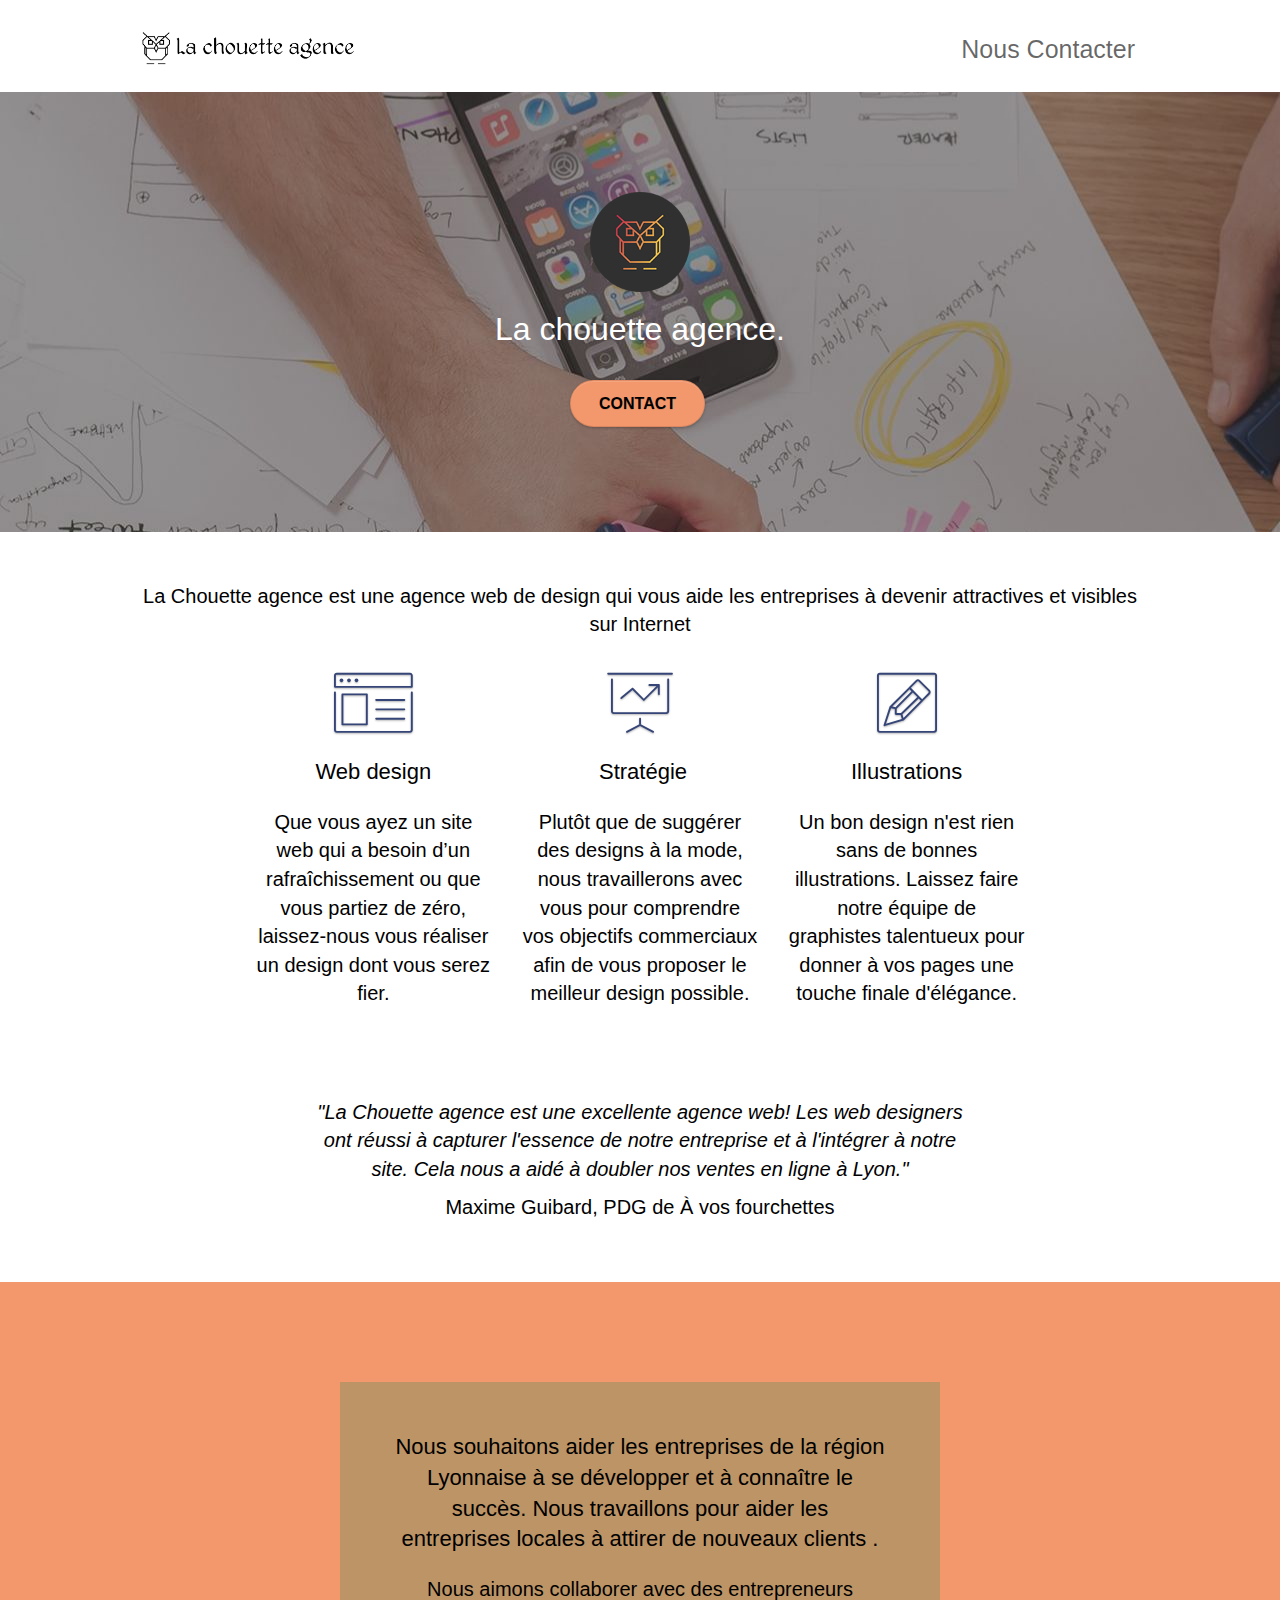
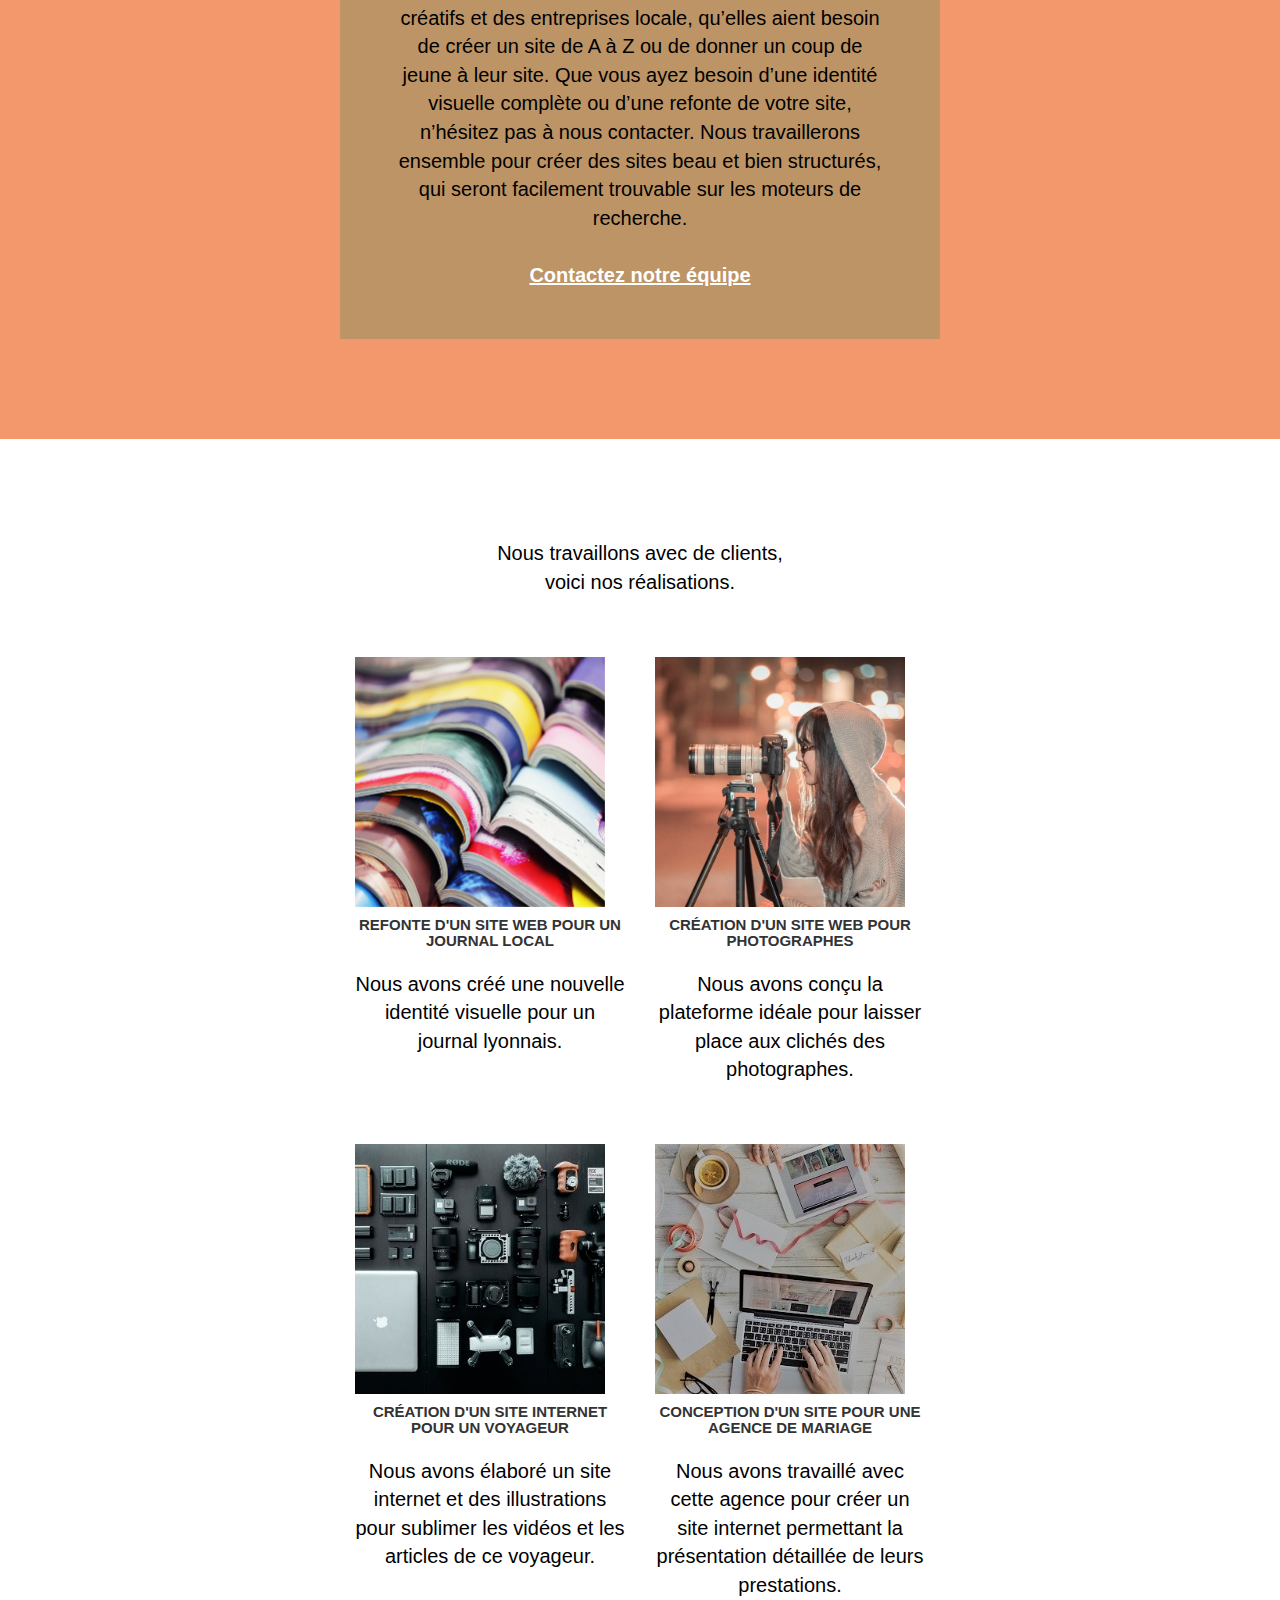
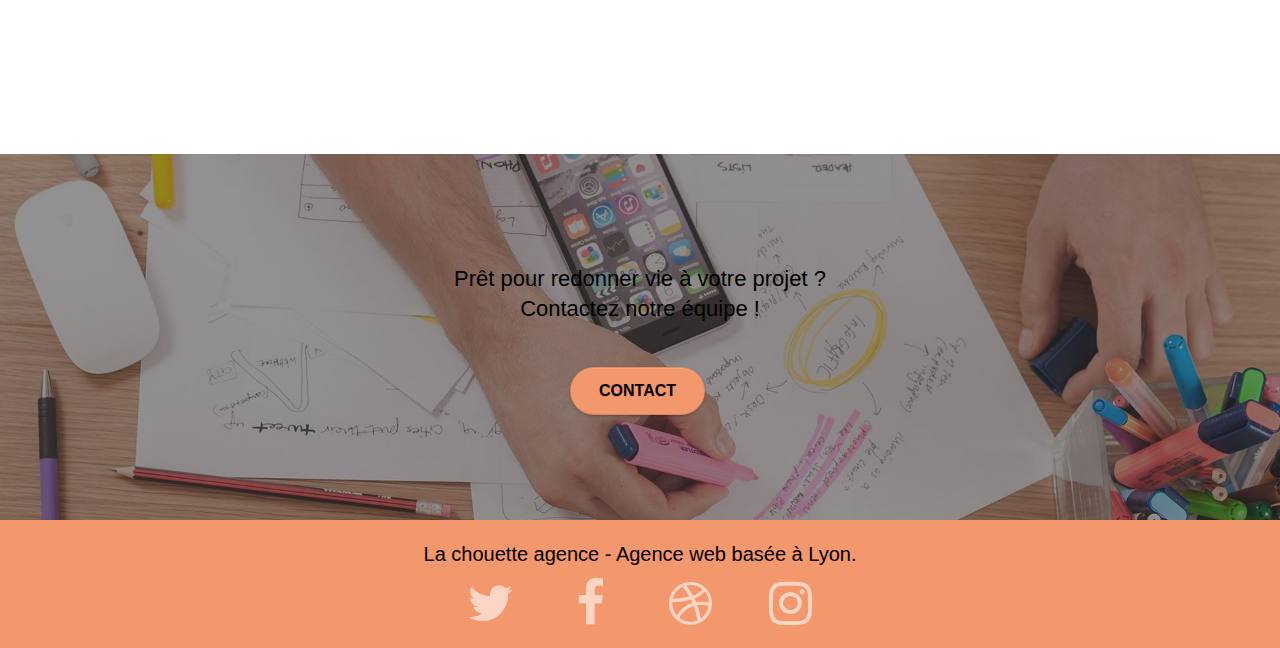
<file: index.html>
<!doctype html>
<html lang="fr-fr">
<head>
    <meta charset="utf-8">
    <meta name="description" content="webdesign">
    <meta name="viewport" content="width=device-width, initial-scale=1.0, viewport-fit=cover">
    <link rel="shortcut icon" type="image/png" href="favicon.jpg">
    
	<link rel="stylesheet" type="text/css" href="./css/bootstrap.css">
	<link rel="stylesheet" type="text/css" href="style.css">
	<link rel="stylesheet" type="text/css" href="./css/font-awesome.css">
	<link rel="stylesheet" type="text/css" href="./css/et-line.css">
	
    
	<script src="./js/jquery-2.1.0.js"></script>
	<script src="./js/bootstrap.js"></script>
	<script src="./js/blocs.js"></script>
	<script src="./js/jquery.touchSwipe.js" defer></script>
	<script src="./js/gmaps.js"></script>

    <title>La Chouette Agence</title>
    
<!-- Analytics -->
 
<!-- Analytics END -->
    
</head>
<body>
<!-- Principal conteneur -->
<div class="page-container">
    
	<!-- bloc-0 -->
	<header>
		<div class="bloc bgc-white l-bloc " id="bloc-0">
			<div class="container bloc-sm">

				<nav class="navbar row">
					<div class="navbar-header">
						<a class="navbar-brand" href="index.html"><img src="img/la-chouette-agence.png" alt="Logo la Chouette Agence" height="40" /></a>
						<button id="nav-toggle" type="button" class="ui-navbar-toggle navbar-toggle" data-toggle="collapse" data-target=".navbar-1">
							<span class="sr-only">Toggle navigation</span><span class="icon-bar"></span><span class="icon-bar"></span><span class="icon-bar"></span>
						</button>
					</div>
					<div class="collapse navbar-collapse navbar-1 special-dropdown-nav">
						<ul class="site-navigation nav navbar-nav">
							<li>
								<a href="page2.html">Nous Contacter</a>
							</li>
						</ul>
					</div>
				</nav>
			</div>
		</div>
	</header>
	<!-- bloc-0 END -->

	<!-- bloc-1-presentation -->
	<main>
		<div class="bloc bgc-dark-slate-blue bg-banniere d-bloc bg-t-edge bloc-bg-texture texture-paper b-parallax" id="bloc-1-hero">
			<div class="container bloc-lg">
				<div class="row tight-width-whitespace">
					<div class="col-sm-12">
						<img src="img/logo.png" class="center-block image-resize-mode" width="100" alt="Logo La chouette agence" />
						<h1 class="text-center hero-bloc-text tc-white ">
							La chouette agence.
						</h1>
						<div class="text-center">
							<a href="page2.html" class="btn btn-lg btn-clean btn-rd cta-hero btn-atomic-tangerine" id="cta-hero">Contact</a>
						</div>
					</div>
				</div>
			</div>
		</div>
		<!-- bloc-1-presentation END -->

		<!-- bloc-2-services -->
		<div class="bloc bgc-white l-bloc" id="bloc-2-services">
			<div class="container bloc-md">
				<div class="row">
					<div class="col-sm-12 text-center">
						<p class="description">La Chouette agence est une agence web de design qui vous aide les entreprises à devenir attractives et visibles sur Internet</p>
					</div>
				</div>
				<div class="row voffset-lg med-width-whitespace">
					<div class="col-sm-4">
						<div class="text-center">
							<span class="et-icon-browser sm-shadow icon-dark-slate-blue icons icon-lg"></span>
						</div>
						<h2 class="mg-md text-center">
							Web design
						</h2>
						<p class="text-center ">
							Que vous ayez un site web qui a besoin d&rsquo;un rafraîchissement ou que vous partiez de zéro, laissez-nous vous réaliser un design dont vous serez fier.
						</p>
					</div>
					<div class="col-sm-4">
						<div class="text-center">
							<span class="et-icon-presentation sm-shadow icon-dark-slate-blue icons icon-lg"></span>
						</div>
						<h2 class="mg-md text-center">
							&nbsp;Stratégie
						</h2>
						<p class="text-center ">
							Plutôt que de suggérer des designs à la mode, nous travaillerons avec vous pour comprendre vos objectifs commerciaux afin de vous proposer le meilleur design possible.<br>
						</p>
					</div>
					<div class="col-sm-4">
						<div class="text-center">
							<span class="et-icon-edit sm-shadow icon-dark-slate-blue icons icon-lg"></span>
						</div>
						<h2 class="mg-md text-center">
							Illustrations
						</h2>
						<p class="text-center ">
							Un bon design n'est rien sans de bonnes illustrations. Laissez faire notre équipe de graphistes talentueux pour donner à vos pages une touche finale d'élégance.
						</p>
					</div>
				</div>
				<div class="row voffset-lg voffset">
					<div class="col-xs-12 col-md-8 col-md-offset-2 text-center">
						<p class="quote">"La Chouette agence est une excellente agence web! Les web designers ont réussi à capturer l'essence de notre entreprise et à l'intégrer
							à notre site. Cela nous a aidé à doubler nos ventes en ligne à Lyon."
					    </p>
						<p class="quote_source">Maxime Guibard, PDG de À vos fourchettes</p>
					</div>
				</div>
			</div>
		</div>
		<!-- bloc-2-services END -->

		<!-- bloc-3-what-i-do -->
		<div class="bloc tc-white bgc-atomic-tangerine bg-presentation d-bloc bloc-bg-texture texture-paper b-parallax" id="bloc-3-what-i-do">
			<div class="container bloc-lg">
				<div class="row tight-width-whitespace black-background">
					<div class="col-sm-12">
						<h2 class="mg-md text-center tc-white">
							Nous souhaitons aider les entreprises de la région Lyonnaise à se développer et à connaître le succès. Nous travaillons pour aider les entreprises locales à attirer de nouveaux clients .<br>
						</h2>
						<p class="text-center white">
							Nous aimons collaborer avec des entrepreneurs créatifs et des entreprises locale, qu’elles aient besoin de créer un site de A à Z ou de donner un coup de jeune à leur site. Que vous ayez besoin d’une identité visuelle complète ou d’une refonte de votre site, n’hésitez pas à nous contacter. Nous travaillerons ensemble pour créer des sites beau et bien structurés, qui seront facilement trouvable sur les moteurs de recherche. <br><br><a class="ltc-white bold-link" href="page2.html">Contactez notre équipe</a><br>
						</p>
					</div>
				</div>
			</div>
		</div>
		<!-- bloc-3-what-i-do END -->

		<!-- bloc-4-portfolio -->
		<div class="bloc bgc-white bg-lines-h2-bg bg-repeat l-bloc" id="bloc-4-portfolio">
			<div class="container bloc-lg">
				<div class="row">
					<div class="col-sm-12 text-center">
						<p class="example">Nous travaillons avec de clients,<br>voici nos réalisations.
					</div>
				</div>
				<div class="row tight-width-whitespace portfolio-row">
					<div class="col-sm-6">
						<a class="project" data-lightbox="img/books.jpg" data-gallery-id="gallery-1" data-caption="Refonte d'un site web pour un journal local" data-frame="snapshot-lb"><img src="img/books.jpg" alt="Livres" class="img-responsive portfolio-thumb" /></a>
						<h3 class="mg-md text-center">
							Refonte d'un site web pour un journal local
						</h3>
						<p class="text-center">
							Nous avons créé une nouvelle identité visuelle pour un journal lyonnais.
						</p>
					</div>
					<div class="col-sm-6">
						<a class="project" data-lightbox="img/photo.jpg" data-gallery-id="gallery-1" data-caption="Création d'un site web pour photographes" data-frame="snapshot-lb"><img src="img/photo.jpg" class="img-responsive portfolio-thumb" alt="Photographe et appareil photo" /></a>
						<h3 class="mg-md text-center">
							Création d'un site web pour photographes
						</h3>
						<p class="text-center">
							Nous avons conçu la plateforme idéale pour laisser place aux clichés des photographes.
						</p>
					</div>
				</div>
				<div class="row tight-width-whitespace portfolio-row">
					<div class="col-sm-6">
						<a class="project" data-lightbox="img/setting.jpg" data-gallery-id="gallery-1" data-caption="Création d'un site internet pour un voyageur" data-frame="snapshot-lb"><img src="img/setting.jpg" class="img-responsive portfolio-thumb" alt="Matériel vidéo"/></a>
						<h3 class="mg-md text-center">
							Création d'un site internet pour un voyageur
						</h3>
						<p class="text-center">
							Nous avons élaboré un site internet et des illustrations pour sublimer les vidéos et les articles de ce voyageur.
						</p>
					</div>
					<div class="col-sm-6">
						<a class="project" data-lightbox="img/works.jpg" data-gallery-id="gallery-1" data-caption="Conception d'un site pour une agence de mariage" data-frame="snapshot-lb"><img src="img/works.jpg" class="img-responsive portfolio-thumb" alt="Table de travail" /></a>
						<h3 class="mg-md text-center">
							Conception d'un site pour une agence de mariage
						</h3>
						<p class="text-center">
							Nous avons travaillé avec cette agence pour créer un site internet permettant la présentation détaillée de leurs prestations.
						</p>
					</div>
				</div>
			</div>
		</div>
		<!-- bloc-4-portfolio END -->

		<!-- bloc-5-cta -->
		<div class="bloc bgc-dark-slate-blue bg-banniere d-bloc bloc-bg-texture texture-paper" id="bloc-5-cta">
			<div class="container bloc-lg">
				<div class="row">
					<h2 class="mg-md text-center tc-white">
						Prêt pour redonner vie à votre projet ?<br>Contactez notre équipe !
					</h2>
					<div class="col-sm-12 text-center">
						<a href="page2.html" class="btn btn-atomic-tangerine btn-clean btn-rd btn-lg cta-hero">Contact</a>
					</div>
				</div>
			</div>
		</div>
	</main>
	<!-- bloc-5-cta END -->

	<!-- Footer - bloc-8 -->
	<footer>
		<div class="bloc bgc-atomic-tangerine d-bloc" id="bloc-8">
			<div class="container bloc-sm">
				<div class="row">
					<div class="col-sm-12">
						<p class="text-center white">
							La chouette agence - Agence web basée à Lyon.<br>
						</p>
						<div class="row row-no-gutters social">
							<div class="col-sm-3">
								<div class="text-center">
									<a class="social" ><span class="fa fa-twitter icon-md"></span></a>
								</div>
							</div>
							<div class="col-sm-3">
								<div class="text-center">
									<a class="social" ><span class="fa fa-facebook icon-md"></span></a>
								</div>
							</div>
							<div class="col-sm-3">
								<div class="text-center">
									<a class="social" ><span class="fa fa-dribbble icon-md"></span></a>
								</div>
							</div>
							<div class="col-sm-3">
								<div class="text-center">
									<a class="social" ><span class="fa fa-instagram icon-md"></span></a>
								</div>
							</div>
						</div>
					</div>
				</div>
			</div>
		</div>
	</footer>
	<!-- Footer - bloc-8 END -->

</div>

<!-- Principal conteneur END -->
    

</body>
</html>
</file>
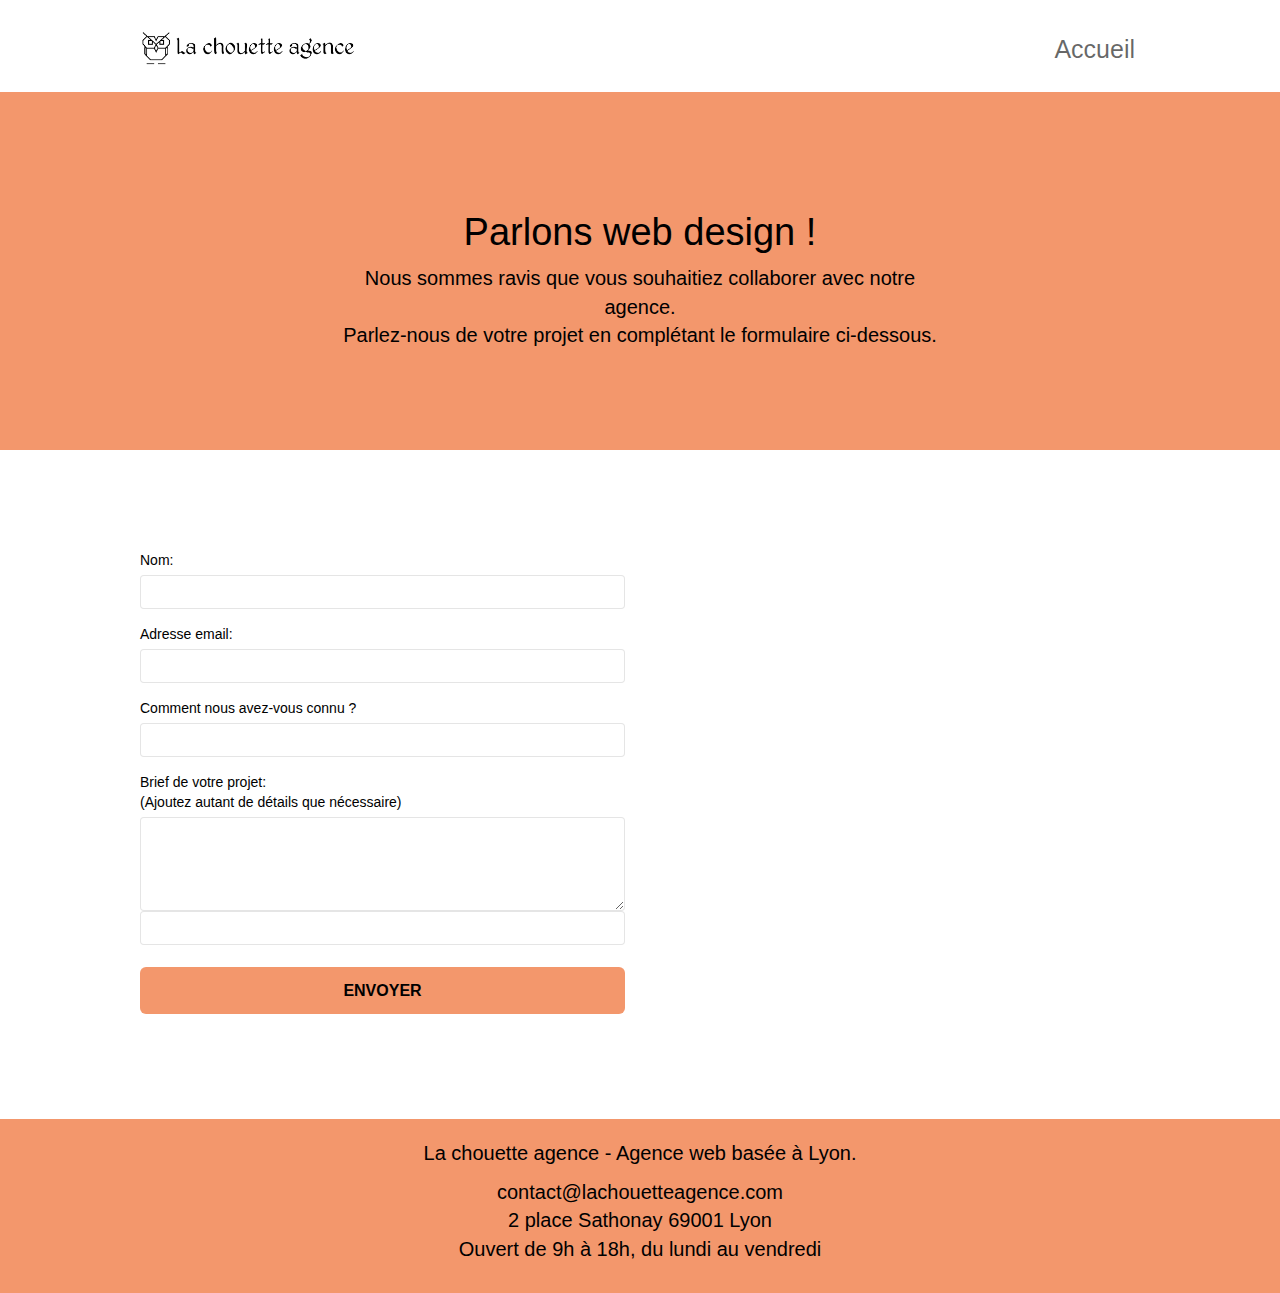
<file: page2.html>
<!doctype html>
<html lang="fr-fr">
	<head>
		<meta charset="utf-8">
		<meta name="description" content="webdesign">
		<meta name="viewport" content="width=device-width, initial-scale=1.0, viewport-fit=cover">
		<link rel="shortcut icon" type="image/png" href="favicon.jpg">
		
		<link rel="stylesheet" type="text/css" href="./css/bootstrap.css">
		<link rel="stylesheet" type="text/css" href="style.css">
		<link rel="stylesheet" type="text/css" href="./css/font-awesome.css">
		<link rel="stylesheet" type="text/css" href="./css/et-line.css">
		
		
		<script src="./js/jquery-2.1.0.js"></script>
		<script src="./js/bootstrap.js"></script>
		<script src="./js/blocs.js"></script>
		<script src="./js/jquery.touchSwipe.js" defer></script>
		<script src="./js/gmaps.js"></script>
	
		<title>Nous Contacter</title>
	
		
	<!-- Analytics -->
	 
	<!-- Analytics END -->
		
	</head>
<body>
<!-- Principal conteneur -->
<div class="page-container">
    
<!-- bloc-0 -->
<header>
	<div class="bloc bgc-white l-bloc " id="bloc-0">
		<div class="container bloc-sm">

			<nav class="navbar row">
				<div class="navbar-header">
					<a class="navbar-brand" href="index.html"><img src="img/la-chouette-agence.png" alt="Logo la Chouette Agence" height="40" /></a>
					<button id="nav-toggle" type="button" class="ui-navbar-toggle navbar-toggle" data-toggle="collapse" data-target=".navbar-1">
						<span class="sr-only">Toggle navigation</span><span class="icon-bar"></span><span class="icon-bar"></span><span class="icon-bar"></span>
					</button>
				</div>
				<div class="collapse navbar-collapse navbar-1 special-dropdown-nav">
					<ul class="site-navigation nav navbar-nav">
						<li>
							<a href="index.html">Accueil</a>
						</li>
					</ul>
				</div>
			</nav>
		</div>
	</div>
</header>
<!-- bloc-0 END -->

<!-- bloc-6 -->
<div class="bloc bg-dots-bg bg-repeat bgc-atomic-tangerine d-bloc bloc-bg-texture texture-paper" id="bloc-6">
	<div class="container bloc-lg">
		<div class="row">
			<div class="col-sm-12">
				<h1 class="text-center hero-bloc-text tc-white contact">
					Parlons web design !
				</h1>
				<p class="text-center mg-lg tc-white tight-width-whitespace">
					Nous sommes ravis que vous souhaitiez collaborer avec notre agence.<br>
					Parlez-nous de votre projet en complétant le formulaire ci-dessous.
				</p>
			</div>
		</div>
	</div>
</div>
<!-- bloc-6 END -->

<!-- bloc-7 -->
<div class="bloc bgc-white l-bloc" id="bloc-7">
	<div class="container bloc-lg">
		<div class="row">
			<div class="col-sm-6">
				<form id="form_1" >
					<div class="form-group">
						<label class="name"  for="nom">
							Nom:
						</label>
						<input id="nom" class="form-control" required />
					</div>
					<div class="form-group">
						<label class="email" for="adresse_email">
							Adresse email:
						</label>
						<input id="adresse_email" class="form-control" type="email" required />
					</div>
					<div class="form-group">
						<label class="about" for="Comment_nous_avez-vous_connu?">
							Comment nous avez-vous connu ?
						</label>
						<input class="form-control" type="email" required id="Comment_nous_avez-vous_connu?" />
					</div>
					<div class="form-group">
						<label class="brief" for="Brief_de_votre_projet">
							Brief de votre projet:<br> (Ajoutez autant de détails que nécessaire)
						</label><textarea id="message" class="form-control" rows="4" cols="50" required></textarea>
						<input id="Brief_de_votre_projet" class="form-control" type="text" required>
					</div> 
					<button class="bloc-button btn btn-lg btn-block cta-hero btn-atomic-tangerine" type="submit">
						Envoyer
					</button>
				</form>
			</div>
		</div>
	</div>
</div>
<!-- bloc-7 END -->

<!-- ScrollToTop Button -->
<a class="bloc-button btn btn-d scrollToTop" onclick="scrollToTarget('1')"><span class="fa fa-chevron-up"></span></a>
<!-- ScrollToTop Button END-->


<!-- Footer - bloc-8 -->
<footer>
	<div class="bloc bgc-atomic-tangerine d-bloc" id="bloc-8">
		<div class="container bloc-sm">
			<div class="row">
				<div class="col-sm-12">
					<p class="text-center white">
						La chouette agence - Agence web basée à Lyon.<br>
					</p>
					<p class="adress">
						contact@lachouetteagence.com<br>2 place Sathonay 69001 Lyon<br>Ouvert de 9h à 18h, du lundi au vendredi<br>
					</p>				
				</div>
			</div>
		</div>
	</div>
</footer>
<!-- Footer - bloc-8 END -->

</div>
<!-- Principal conteneur END -->
    

</body>
</html>
</file>
<file: style.css>
body {
    margin: 0;
    padding: 0;
    background: #FFF;
    overflow-x: hidden;
    -webkit-font-smoothing: antialiased;
    -moz-osx-font-smoothing: grayscale;
}

a,
button {
    transition: all .3s ease-in-out;
    outline: none!important;
}

a:hover {
    text-decoration: none;
    cursor: pointer;
}

a.project{
    width: 250px;
    height:250px;
}

.bloc {
    width: 100%;
    clear: both;
    background: 50% 50% no-repeat;
    padding: 0 50px;
    -webkit-background-size: cover;
    -moz-background-size: cover;
    -o-background-size: cover;
    background-size: cover;
    position: relative;
}

.bloc .container {
    padding-left: 0;
    padding-right: 0;
}

.bloc-lg {
    padding: 100px 50px;
}

.bloc-md {
    padding: 50px;
}

.bloc-sm {
    padding: 20px 50px;
}

.bg-center,
.bg-l-edge,
.bg-r-edge,
.bg-t-edge,
.bg-b-edge,
.bg-tl-edge,
.bg-bl-edge,
.bg-tr-edge,
.bg-br-edge,
.bg-repeat {
    -webkit-background-size: auto!important;
    -moz-background-size: auto!important;
    -o-background-size: auto!important;
    background-size: auto!important;
}

.bg-repeat {
    background: repeat;
}

.bg-t-edge {
    background: top no-repeat;
}

.bloc-bg-texture::before {
    content: "";
    background-size: 2px 2px;
    position: absolute;
    top: 0;
    bottom: 0;
    left: 0;
    right: 0;
}

.b-parallax {
    background-attachment: fixed;
}

.d-bloc {
    color: rgba(255, 255, 255, .7);
}

.d-bloc button:hover {
    color: rgba(255, 255, 255, .9);
}

.d-bloc .icon-round,
.d-bloc .icon-square,
.d-bloc .icon-rounded,
.d-bloc .icon-semi-rounded-a,
.d-bloc .icon-semi-rounded-b {
    border-color: rgba(255, 255, 255, .9);
}

.d-bloc .divider-h span {
    border-color: rgba(255, 255, 255, .2);
}

.d-bloc .a-btn,
.d-bloc .navbar a,
.d-bloc .navbar-brand,
.d-bloc a .icon-sm,
.d-bloc a .icon-md,
.d-bloc a .icon-lg,
.d-bloc a .icon-xl,
.d-bloc h1 a,
.d-bloc h2 a,
.d-bloc h3 a,
.d-bloc h4 a,
.d-bloc h5 a,
.d-bloc h6 a,
.d-bloc p a {
    color: rgba(255, 255, 255, .6);
}

.d-bloc .a-btn:hover,
.d-bloc .navbar a:hover,
.d-bloc .navbar-brand:hover,
.d-bloc a:hover .icon-sm,
.d-bloc a:hover .icon-md,
.d-bloc a:hover .icon-lg,
.d-bloc a:hover .icon-xl,
.d-bloc h1 a:hover,
.d-bloc h2 a:hover,
.d-bloc h3 a:hover,
.d-bloc h4 a:hover,
.d-bloc h5 a:hover,
.d-bloc h6 a:hover,
.d-bloc p a:hover {
    color: rgba(255, 255, 255, 1);
}


.d-bloc .navbar-toggle .icon-bar {
    background: rgba(255, 255, 255, 1);
}

.d-bloc .btn-wire,
.d-bloc .btn-wire:hover {
    color: rgba(255, 255, 255, 1);
    border-color: rgba(255, 255, 255, 1);
}

.d-bloc .panel {
    color: rgba(0, 0, 0, .5);
}

.d-bloc .panel button:hover {
    color: rgba(0, 0, 0, .7);
}

.d-bloc .panel icon {
    border-color: rgba(0, 0, 0, .7);
}

.d-bloc .panel .divider-h span {
    border-color: rgba(0, 0, 0, .1);
}

.d-bloc .panel .a-btn {
    color: rgba(0, 0, 0, .6);
}

.d-bloc .panel .a-btn:hover {
    color: rgba(0, 0, 0, 1);
}

.d-bloc .panel .btn-wire,
.d-bloc .panel .btn-wire:hover {
    color: rgba(0, 0, 0, .7);
    border-color: rgba(0, 0, 0, .3);
}

.d-bloc .panel,
.l-bloc {
    color: rgba(0, 0, 0, .5);
}

.d-bloc .panel button:hover,
.l-bloc button:hover {
    color: rgba(0, 0, 0, .7);
}

.l-bloc .icon-round,
.l-bloc .icon-square,
.l-bloc .icon-rounded,
.l-bloc .icon-semi-rounded-a,
.l-bloc .icon-semi-rounded-b {
    border-color: rgba(0, 0, 0, .7);
}

.d-bloc .panel .divider-h span,
.l-bloc .divider-h span {
    border-color: rgba(0, 0, 0, .1);
}

.d-bloc .panel .a-btn,
.l-bloc .a-btn,
.l-bloc .navbar a,
.l-bloc .navbar-brand,
.l-bloc a .icon-sm,
.l-bloc a .icon-md,
.l-bloc a .icon-lg,
.l-bloc a .icon-xl,
.l-bloc h1 a,
.l-bloc h2 a,
.l-bloc h3 a,
.l-bloc h4 a,
.l-bloc h5 a,
.l-bloc h6 a,
.l-bloc p a {
    color: rgba(0, 0, 0, .6);
}

.d-bloc .panel .a-btn:hover,
.l-bloc .a-btn:hover,
.l-bloc .navbar a:hover,
.l-bloc .navbar-brand:hover,
.l-bloc a:hover .icon-sm,
.l-bloc a:hover .icon-md,
.l-bloc a:hover .icon-lg,
.l-bloc a:hover .icon-xl,
.l-bloc h1 a:hover,
.l-bloc h2 a:hover,
.l-bloc h3 a:hover,
.l-bloc h4 a:hover,
.l-bloc h5 a:hover,
.l-bloc h6 a:hover,
.l-bloc p a:hover {
    color: rgba(0, 0, 0, 1);
}

.l-bloc .navbar-toggle .icon-bar {
    color: rgba(0, 0, 0, .6);
}

.d-bloc .panel .btn-wire,
.d-bloc .panel .btn-wire:hover,
.l-bloc .btn-wire,
.l-bloc .btn-wire:hover {
    color: rgba(0, 0, 0, .7);
    border-color: rgba(0, 0, 0, .3);
}

.voffset {
    margin-top: 30px;
}

.voffset-lg {
    margin-top: 80px;
}

.row-no-gutters {
    margin-right: 0;
    margin-left: 0;
}

.row.row-no-gutters > [class^="col-"],
.row.row-no-gutters > [class*=" col-"] {
    padding-right: 0;
    padding-left: 0;
}

#bloc-1-hero h1 {
    font-size: 32px;
}

.navbar {
    margin-bottom: 0;
    z-index: 1;
}

.navbar-brand {
    height: auto;
    padding: 3px 15px;
    font-size: 25px;
    font-weight: normal;
    font-weight: 600;
    line-height: 44px;
}

.navbar-brand img {
    max-height: 200px;
    margin: 0 5px 0 0;
    display: inline;
}

.navbar-brand img[src$=svg] {
    min-width: 100px;
}

.nav-center .navbar-brand img {
    margin: 0;
}

.navbar .nav {
    padding-top: 2px;
    margin-right: -16px;
    float: right;
    z-index: 1;
}

.nav > li {
    float: left;
    margin-top: 4px;
    font-size: 25px;
}

.navbar-nav .open .dropdown-menu > li > a {
    text-align: inherit;
}

.nav > li a:hover,
.nav > li a:focus {
    background:#F3976C;
    transition: 0.3s ease-in;
    border-radius: 5rem;
}

.navbar-toggle {
    margin: 10px 10px 0 0;
    border: 0px;
}

.navbar-toggle:hover {
    background: transparent!important;
}

.navbar-toggle .icon-bar {
    background-color: rgba(0, 0, 0, .5);
    width: 26px;
}

.nav-invert .navbar .nav {
    float: left;
}

.nav-invert .navbar-header,
.nav-invert .navbar-brand {
    float: right;
    position: relative;
    z-index: 2;
}

@media (min-width: 768px) {
    .site-navigation {
        position: absolute;
        top: 50%;
        right: 20px;
        transform: translate(0, -50%);
        -webkit-transform: translateY(-50%);
    }
    .nav > li .dropdown-menu a,
    .nav > li .dropdown-menu a:hover {
        color: #484848;
    }
    .nav-invert .site-navigation {
        left: 0;
        right: 0;
    }
    .nav-center {
        text-align: center;
    }
    .nav-center .navbar-header {
        width: 100%;
    }
    .nav-center .navbar-header,
    .nav-center .navbar-brand,
    .nav-center .nav > li {
        float: none;
        display: inline-block;
    }
    .nav-center .site-navigation {
        position: relative;
        width: 100%;
        right: 0;
        margin-right: 0px;
        margin-top: 20px;
    }
    .nav-center.mini-nav .navbar-toggle {
        float: none;
        margin: 10px auto 0;
    }
}

.nav > li > .dropdown a {
    background: none!important;
    display: block;
    padding: 14px 15px;
}

nav .caret {
    margin: 0 5px;
}

.dropdown-menu .dropdown-menu {
    top: -8px;
    left: 100%;
}

.dropdown-menu .dropmenu-flow-right {
    top: 100%;
    left: 0;
    margin-left: -1px;
    border-top-left-radius: 0;
    border-top-right-radius: 0;
}

.dropdown-menu .dropdown span {
    border: 4px solid black;
    border-top-color: transparent;
    border-right-color: transparent;
    border-bottom-color: transparent;
    margin: 6px -5px 0 0!important;
    float: right;
}

.mg-md {
    margin-top: 10px;
    margin-bottom: 20px;
}

.mg-lg {
    margin-top: 10px;
    margin-bottom: 40px;
}

.btn {
    margin: 0 5px 5px 0;
}

.btn.pull-right {
    margin: 0 0 5px 5px;
}

.btn-d,
.btn-d:hover,
.btn-d:focus {
    color: #FFF;
    background: rgba(0, 0, 0, .3);
}

button {
    outline: none!important;
}

.btn-rd {
    border-radius: 40px;
}

.btn-clean {
    border: 1px solid rgba(0, 0, 0, .08);
    border-bottom-color: rgba(0, 0, 0, .1);
    text-shadow: 0 1px 0 rgba(0, 0, 1, .1);
    box-shadow: 0 1px 3px rgba(0, 0, 1, .25), inset 0 1px 0 0 rgba(255, 255, 255, .15);
}

.icon-md {
    font-size: 50px!important;
}

.icon-lg {
    font-size: 60px!important;
}

.sm-shadow {
    text-shadow: 0 1px 2px rgba(0, 0, 0, .3);
}

.panel-sq,
.panel-sq .panel-heading,
.panel-sq .panel-footer {
    border-radius: 0;
}

.panel-rd {
    border-radius: 30px;
}

.panel-rd .panel-heading {
    border-radius: 29px 29px 0 0;
}

.panel-rd .panel-footer {
    border-radius: 0 0 29px 29px;
}

.form-control {
    border-color: rgba(0, 0, 0, .1);
    box-shadow: none;
}

.scrollToTop {
    width: 40px;
    height: 40px;
    position: fixed;
    bottom: 20px;
    right: 20px;
    opacity: 0;
    z-index: 500;
    transition: all .3s ease-in-out;
}

.scrollToTop span {
    margin-top: 6px;
}

.showScrollTop {
    font-size: 14px;
    opacity: 1;
}

a[data-lightbox] {
    position: relative;
    display: block;
    text-align: center;
}

a[data-lightbox]:hover::before {
    content: "+";
    font-family: "HelveticaNeue-Light", "Helvetica Neue Light", "Helvetica Neue", Helvetica, Arial;
    font-size: 32px;
    width: 50px;
    height: 50px;
    margin-left: -25px;
    border-radius: 50%;
    background: rgba(0, 0, 0, .6);
    color: #FFF;
    font-weight: 100;
    z-index: 1;
    position: absolute;
    top: 50%;
    transform: translateY(-50%);
    -webkit-transform: translateY(-50%);
}

a[data-lightbox]:hover img {
    opacity: 0.6;
    -webkit-animation-fill-mode: none;
    animation-fill-mode: none;
}

#lightbox-modal {
    display: flex;
    align-items: center;
}

#lightbox-modal .modal-dialog {
    width: 90%;
    max-width: 900px;
    margin: 0 auto 0;
}

#lightbox-modal .modal-dialog img {
    max-height: 90vh;
    margin: 0 auto;
}

.lightbox-caption {
    padding: 20px;
    color: #FFF;
    background: rgba(0, 0, 0, .5);
    position: absolute;
    left: 15px;
    right: 15px;
    bottom: 5px;
}

.close-lightbox {
    color: #FFF;
    font-size: 30px;
    position: absolute;
    top: 20px;
    right: 20px;
    z-index: 20;
    background: rgba(0, 0, 0, .5);
    border: none;
    line-height: 30px;
    padding: 0 9px 5px;
    opacity: 0.3;
}

.close-lightbox:hover,
.next-lightbox:hover,
.prev-lightbox:hover {
    opacity: 1.0;
    color: #FFF;
}

.next-lightbox,
.prev-lightbox {
    font-size: 20px;
    color: rgba(255, 255, 255, .9);
    background: rgba(0, 0, 0, .5);
    transition: all .2s ease-in-out;
    position: absolute;
    top: 45%;
    z-index: 1;
    opacity: 0.4;
}

.next-lightbox {
    padding: 6px 8px 1px 13px;
    right: 25px;
}

.prev-lightbox {
    padding: 6px 13px 1px 10px;
    left: 25px;
}

.snapshot-lb .modal-body {
    padding-bottom: 45px;
}

.snapshot-lb .lightbox-caption {
    padding: 0;
    color: rgba(0, 0, 0, .5);
    background: none;
}

h1,
h2,
h3,
h4,
h5,
h6,
p,
label,
.btn,
a {
    font-family: "helvetica";
    font-weight: 400;
    color: black;
}

.container {
    max-width: 1000px;
}

.hero-bloc-text {
    font-size: 38px;
}

.hero-bloc-text-sub {
    font-size: 36px;
}

.statement-bloc-text {
    line-height: 26px;
    font-style: italic;
    font-size: 20px;
    text-align: center;
    font-weight: lighter;
    max-width: 520px;
    margin: auto auto auto auto;
}

p {
    font-size: 20px;
}

.tight-width-whitespace {
    max-width: 600px;
    margin: auto auto auto auto;
}

.h1 {
    font-size: 20px;
    font-family: "Open Sans";
}

.cta-hero {
    margin-top: 22px;
    text-transform: uppercase;
    padding: 12px 28px 12px 28px;
    font-size: 16px;
    font-weight: 700;
}

.social {
    max-width: 400px;
    margin: auto auto auto auto;
}

h2 {
    font-size: 22px;
    line-height: 1.4em;
}

h3 {
    font-size: 15px;
    text-transform: uppercase;
    font-weight: 700;
    color: #333333!important;
}

.med-width-whitespace {
    max-width: 800px;
    margin: auto auto auto auto;
    box-shadow: 0px 0px 0px #000000;
}

h1 {
    color: #fff;
}

h4 {
    color: #333333!important;
}

.icons {
    margin-bottom: 14px;
    margin-top: 24px;
}

.white {
    color:black;
}

.portfolio-thumb {
    margin-bottom: 24px;
}

.portfolio-row {
    margin-bottom: 44px;
    margin-top: 50px;
}

.avatar {
    box-shadow: 0px 4px 9px rgba(0, 0, 0, 0.3);
}

.black-background {
    background-color: rgba(165, 147, 99, 0.7);
    padding: 40px 40px 40px 40px;
}

.bold-link {
    font-weight: 900;
    text-decoration: underline!important;
}

.bgc-white {
    background-color: #FFFFFF;
}

.bgc-dark-slate-blue {
    background-color: #364577;
}

.bgc-atomic-tangerine {
    background-color: #F3976C;
}

h1.contact{
    color:#000000;
}

.btn-atomic-tangerine {
    background: #F3976C;
}

.btn-atomic-tangerine:hover {
    background: black;
    color: #F3976C!important;
}

.ltc-white {
    color: #FFFFFF!important;
}

p.adress {
    text-align: center;
}

p.quote {
    font-style: italic;
}

.ltc-white:hover {
    color: #cccccc!important;
}

.ltc-atomic-tangerine {
    color: #F3976C!important;
}

.ltc-atomic-tangerine:hover {
    color: #c27956!important;
}

.icon-dark-slate-blue {
    color: #364577!important;
    border-color: #364577!important;
}

.bg-banniere {
    background-image: url("img/la-chouette-agence-banniere.jpg");
}

.bg-presentation {
    background-image: url("img/image-de-presentation.jpg");
}

@media (max-width: 1024px) {
    .bloc {
        padding-left: 20px;
        padding-right: 20px;
    }
    .bloc.full-width-bloc,
    .bloc-tile-2.full-width-bloc .container,
    .bloc-tile-3.full-width-bloc .container,
    .bloc-tile-4.full-width-bloc .container {
        padding-left: 0;
        padding-right: 0;
    }
}

@media (max-width: 992px) and (min-width: 768px) {
    .navbar .nav {
        max-width: 80%
    }
    .nav-center.navbar .nav {
        max-width: 100%
    }
}

@media only screen and (min-width: 768px) and (max-width: 1024px) and (orientation: landscape) {
    .b-parallax {
        background-attachment: scroll;
    }
}

@media only screen and (min-width: 1024px) and (max-width: 1366px) and (-webkit-min-pixel-ratio: 1.5) {
    .b-parallax {
        background-attachment: scroll;
    }
}

@media (max-width: 991px) {
    .container {
        width: 100%;
    }
    .b-parallax {
        background-attachment: scroll;
    }
    .page-container,
    #hero-bloc {
        overflow-x: hidden;
        position: relative;
    }
    
    .bloc-group,
    .bloc-group .bloc {
        display: block;
        width: 100%;
    }
    .bloc-fill-screen .fill-bloc-top-edge,
    .bloc-fill-screen .fill-bloc-bottom-edge {
        padding: 0 20px;
    }
}

@media (max-width: 767px) {
    .page-container {
        overflow-x: hidden;
        position: relative;
    }
    h1,
    h2,
    h3,
    h4,
    h5,
    h6,
    p,
    #disqus_thread {
        padding-left: 10px!important;
        padding-right: 10px!important;
    }
    .b-parallax {
        background-attachment: scroll;
    }
    .navbar .nav {
        padding-top: 0;
        border-top: 1px solid rgba(0, 0, 0, .2);
        float: none!important;
    }
    .navbar.row {
        margin-left: 0;
        margin-right: 0;
    }
    .site-navigation {
        position: inherit;
        transform: none;
        -webkit-transform: none;
        -ms-transform: none;
    }
    .nav > li {
        margin-top: 0;
        border-bottom: 1px solid rgba(0, 0, 0, .1);
        background: rgba(0, 0, 0, .05);
        text-align: left;
        padding-left: 15px;
        width: 100%;
    }
    .nav > li:hover {
        background: rgba(0, 0, 0, .08);
        border-bottom: solid 2px #c27956;
        transition: 0.2s ease-in;
    }
    .dropdown .dropdown a .caret {
        float: none;
        margin: 5px 0 0 10px!important;
        border: 4px solid black;
        border-bottom-color: transparent;
        border-right-color: transparent;
        border-left-color: transparent;
    }
    #hero-bloc .navbar .nav {
        background: rgba(0, 0, 0, .8);
    }
    #hero-bloc .navbar .nav a {
        color: rgba(255, 255, 255, .6);
    }
    .hero {
        padding: 50px 0;
    }
    .hero-nav {
        left: -1px;
        right: -1px;
    }
    .navbar-collapse {
        padding: 0;
        overflow-x: hidden;
        -webkit-box-shadow: none;
        box-shadow: none;
    }
    .navbar-brand img {
        max-height: 40px;
        width: auto;
    }
    .nav-invert .navbar-header {
        float: none;
        width: 100%;
    }
    .nav-invert .navbar-toggle {
        float: left;
        margin-left: 10px;
    }
    .bloc {
        padding-left: 0;
        padding-right: 0;
    }
    .bloc-xxl,
    .bloc-xl,
    .bloc-lg {
        padding: 40px 0;
    }
    .bloc-sm,
    .bloc-md {
        padding-left: 0;
        padding-right: 0;
    }
    .bloc-tile-2 .container,
    .bloc-tile-3 .container,
    .bloc-tile-4 .container,
    .bloc-fill-screen .fill-bloc-top-edge,
    .bloc-fill-screen .fill-bloc-bottom-edge {
        padding-left: 0;
        padding-right: 0;
    }
    .a-block {
        padding: 0 10px;
    }
    .btn-dwn {
        display: none;
    }
    .voffset {
        margin-top: 5px;
    }
    .voffset-md {
        margin-top: 20px;
    }
    .voffset-lg {
        margin-top: 30px;
    }
    form {
        padding: 5px;
    }
    .close-lightbox {
        display: inline-block;
    }
    .blocsapp-device-iphone5 {
        background-size: 216px 425px;
        padding-top: 60px;
        width: 216px;
        height: 425px;
    }
    .blocsapp-device-iphone5 img {
        width: 180px;
        height: 320px;
    }
}

@media (max-width: 400px) {
    .bloc {
        padding-left: 0;
        padding-right: 0;
    }
}

@media (max-width: 767px) {
    .bloc-mob-center-text {
        text-align: center;
    }
}
</file>
<file: css/et-line.css>
@font-face {
    font-family: et-line;
    src: url(../fonts/et-line.eot);
    src: url(../fonts/et-line.eot?#iefix) format('embedded-opentype'), url(../fonts/et-line.woff) format('woff'), url(../fonts/et-line.ttf) format('truetype'), url(../fonts/et-line.svg#et-line) format('svg');
    font-weight: 400;
    font-style: normal
}

.et-icon-adjustments,
.et-icon-alarmclock,
.et-icon-anchor,
.et-icon-aperture,
.et-icon-attachment,
.et-icon-bargraph,
.et-icon-basket,
.et-icon-beaker,
.et-icon-bike,
.et-icon-book-open,
.et-icon-briefcase,
.et-icon-browser,
.et-icon-calendar,
.et-icon-camera,
.et-icon-caution,
.et-icon-chat,
.et-icon-circle-compass,
.et-icon-clipboard,
.et-icon-clock,
.et-icon-cloud,
.et-icon-compass,
.et-icon-desktop,
.et-icon-dial,
.et-icon-document,
.et-icon-documents,
.et-icon-download,
.et-icon-dribbble,
.et-icon-edit,
.et-icon-envelope,
.et-icon-expand,
.et-icon-facebook,
.et-icon-flag,
.et-icon-focus,
.et-icon-gears,
.et-icon-genius,
.et-icon-gift,
.et-icon-global,
.et-icon-globe,
.et-icon-googleplus,
.et-icon-grid,
.et-icon-happy,
.et-icon-hazardous,
.et-icon-heart,
.et-icon-hotairballoon,
.et-icon-hourglass,
.et-icon-key,
.et-icon-laptop,
.et-icon-layers,
.et-icon-lifesaver,
.et-icon-lightbulb,
.et-icon-linegraph,
.et-icon-linkedin,
.et-icon-lock,
.et-icon-magnifying-glass,
.et-icon-map,
.et-icon-map-pin,
.et-icon-megaphone,
.et-icon-mic,
.et-icon-mobile,
.et-icon-newspaper,
.et-icon-notebook,
.et-icon-paintbrush,
.et-icon-paperclip,
.et-icon-pencil,
.et-icon-phone,
.et-icon-picture,
.et-icon-pictures,
.et-icon-piechart,
.et-icon-presentation,
.et-icon-pricetags,
.et-icon-printer,
.et-icon-profile-female,
.et-icon-profile-male,
.et-icon-puzzle,
.et-icon-quote,
.et-icon-recycle,
.et-icon-refresh,
.et-icon-ribbon,
.et-icon-rss,
.et-icon-sad,
.et-icon-scissors,
.et-icon-scope,
.et-icon-search,
.et-icon-shield,
.et-icon-speedometer,
.et-icon-strategy,
.et-icon-streetsign,
.et-icon-tablet,
.et-icon-target,
.et-icon-telescope,
.et-icon-toolbox,
.et-icon-tools,
.et-icon-tools-2,
.et-icon-trophy,
.et-icon-tumblr,
.et-icon-twitter,
.et-icon-upload,
.et-icon-video,
.et-icon-wallet,
.et-icon-wine {
    font-family: et-line;
    speak: none;
    font-style: normal;
    font-weight: 400;
    font-variant: normal;
    text-transform: none;
    line-height: 1;
    -webkit-font-smoothing: antialiased;
    -moz-osx-font-smoothing: grayscale;
    display: inline-block
}

.et-icon-mobile:before {
    content: "\e000"
}

.et-icon-laptop:before {
    content: "\e001"
}

.et-icon-desktop:before {
    content: "\e002"
}

.et-icon-tablet:before {
    content: "\e003"
}

.et-icon-phone:before {
    content: "\e004"
}

.et-icon-document:before {
    content: "\e005"
}

.et-icon-documents:before {
    content: "\e006"
}

.et-icon-search:before {
    content: "\e007"
}

.et-icon-clipboard:before {
    content: "\e008"
}

.et-icon-newspaper:before {
    content: "\e009"
}

.et-icon-notebook:before {
    content: "\e00a"
}

.et-icon-book-open:before {
    content: "\e00b"
}

.et-icon-browser:before {
    content: "\e00c"
}

.et-icon-calendar:before {
    content: "\e00d"
}

.et-icon-presentation:before {
    content: "\e00e"
}

.et-icon-picture:before {
    content: "\e00f"
}

.et-icon-pictures:before {
    content: "\e010"
}

.et-icon-video:before {
    content: "\e011"
}

.et-icon-camera:before {
    content: "\e012"
}

.et-icon-printer:before {
    content: "\e013"
}

.et-icon-toolbox:before {
    content: "\e014"
}

.et-icon-briefcase:before {
    content: "\e015"
}

.et-icon-wallet:before {
    content: "\e016"
}

.et-icon-gift:before {
    content: "\e017"
}

.et-icon-bargraph:before {
    content: "\e018"
}

.et-icon-grid:before {
    content: "\e019"
}

.et-icon-expand:before {
    content: "\e01a"
}

.et-icon-focus:before {
    content: "\e01b"
}

.et-icon-edit:before {
    content: "\e01c"
}

.et-icon-adjustments:before {
    content: "\e01d"
}

.et-icon-ribbon:before {
    content: "\e01e"
}

.et-icon-hourglass:before {
    content: "\e01f"
}

.et-icon-lock:before {
    content: "\e020"
}

.et-icon-megaphone:before {
    content: "\e021"
}

.et-icon-shield:before {
    content: "\e022"
}

.et-icon-trophy:before {
    content: "\e023"
}

.et-icon-flag:before {
    content: "\e024"
}

.et-icon-map:before {
    content: "\e025"
}

.et-icon-puzzle:before {
    content: "\e026"
}

.et-icon-basket:before {
    content: "\e027"
}

.et-icon-envelope:before {
    content: "\e028"
}

.et-icon-streetsign:before {
    content: "\e029"
}

.et-icon-telescope:before {
    content: "\e02a"
}

.et-icon-gears:before {
    content: "\e02b"
}

.et-icon-key:before {
    content: "\e02c"
}

.et-icon-paperclip:before {
    content: "\e02d"
}

.et-icon-attachment:before {
    content: "\e02e"
}

.et-icon-pricetags:before {
    content: "\e02f"
}

.et-icon-lightbulb:before {
    content: "\e030"
}

.et-icon-layers:before {
    content: "\e031"
}

.et-icon-pencil:before {
    content: "\e032"
}

.et-icon-tools:before {
    content: "\e033"
}

.et-icon-tools-2:before {
    content: "\e034"
}

.et-icon-scissors:before {
    content: "\e035"
}

.et-icon-paintbrush:before {
    content: "\e036"
}

.et-icon-magnifying-glass:before {
    content: "\e037"
}

.et-icon-circle-compass:before {
    content: "\e038"
}

.et-icon-linegraph:before {
    content: "\e039"
}

.et-icon-mic:before {
    content: "\e03a"
}

.et-icon-strategy:before {
    content: "\e03b"
}

.et-icon-beaker:before {
    content: "\e03c"
}

.et-icon-caution:before {
    content: "\e03d"
}

.et-icon-recycle:before {
    content: "\e03e"
}

.et-icon-anchor:before {
    content: "\e03f"
}

.et-icon-profile-male:before {
    content: "\e040"
}

.et-icon-profile-female:before {
    content: "\e041"
}

.et-icon-bike:before {
    content: "\e042"
}

.et-icon-wine:before {
    content: "\e043"
}

.et-icon-hotairballoon:before {
    content: "\e044"
}

.et-icon-globe:before {
    content: "\e045"
}

.et-icon-genius:before {
    content: "\e046"
}

.et-icon-map-pin:before {
    content: "\e047"
}

.et-icon-dial:before {
    content: "\e048"
}

.et-icon-chat:before {
    content: "\e049"
}

.et-icon-heart:before {
    content: "\e04a"
}

.et-icon-cloud:before {
    content: "\e04b"
}

.et-icon-upload:before {
    content: "\e04c"
}

.et-icon-download:before {
    content: "\e04d"
}

.et-icon-target:before {
    content: "\e04e"
}

.et-icon-hazardous:before {
    content: "\e04f"
}

.et-icon-piechart:before {
    content: "\e050"
}

.et-icon-speedometer:before {
    content: "\e051"
}

.et-icon-global:before {
    content: "\e052"
}

.et-icon-compass:before {
    content: "\e053"
}

.et-icon-lifesaver:before {
    content: "\e054"
}

.et-icon-clock:before {
    content: "\e055"
}

.et-icon-aperture:before {
    content: "\e056"
}

.et-icon-quote:before {
    content: "\e057"
}

.et-icon-scope:before {
    content: "\e058"
}

.et-icon-alarmclock:before {
    content: "\e059"
}

.et-icon-refresh:before {
    content: "\e05a"
}

.et-icon-happy:before {
    content: "\e05b"
}

.et-icon-sad:before {
    content: "\e05c"
}

.et-icon-facebook:before {
    content: "\e05d"
}

.et-icon-twitter:before {
    content: "\e05e"
}

.et-icon-googleplus:before {
    content: "\e05f"
}

.et-icon-rss:before {
    content: "\e060"
}

.et-icon-tumblr:before {
    content: "\e061"
}

.et-icon-linkedin:before {
    content: "\e062"
}

.et-icon-dribbble:before {
    content: "\e063"
}
</file>
